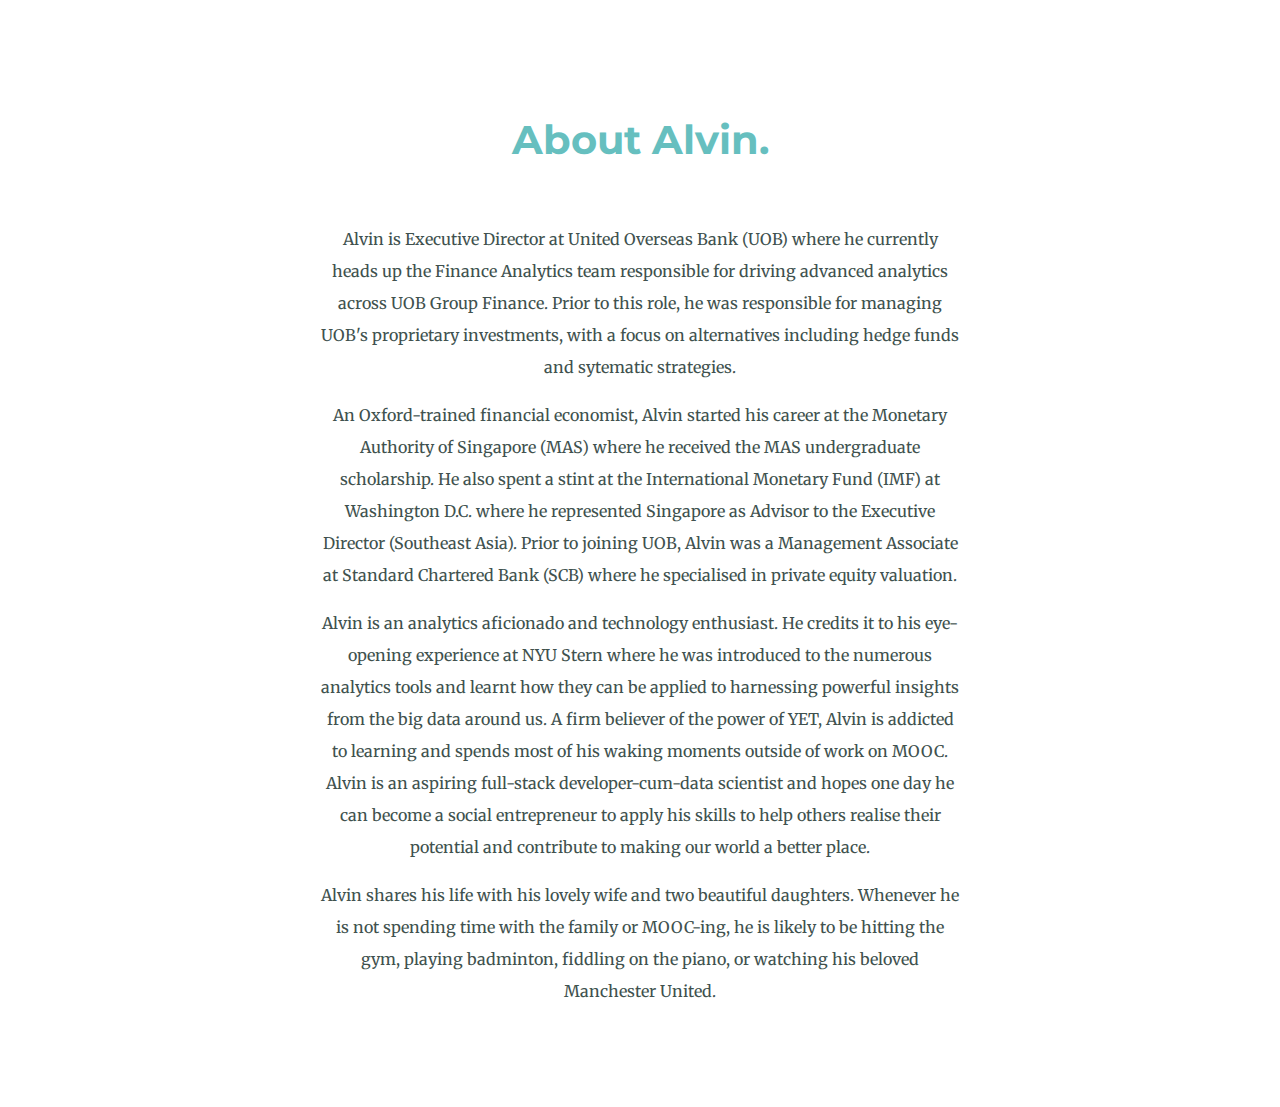
<file: about_me.html>
<!DOCTYPE html>
<html lang="en" dir="ltr">
  <head>
    <meta charset="utf-8">
    <title>About Alvin</title>
    <link rel="stylesheet" href="css/styles.css">
    <link rel="icon" href="favicon.ico">
    <link href="https://fonts.googleapis.com/css2?family=Merriweather&family=Montserrat&family=Sacramento&display=swap" rel="stylesheet">
  </head>

  <body>
    <div class="about-me">
      <h2>About Alvin.</h2>
      <p> Alvin is Executive Director at United Overseas Bank (UOB) where he currently heads up the Finance Analytics team responsible for driving advanced analytics across UOB Group Finance.
        Prior to this role, he was responsible for managing UOB's proprietary investments, with a focus on alternatives including hedge funds and sytematic strategies.  </p>
      <p>An Oxford-trained financial economist, Alvin started his career at the Monetary Authority of Singapore (MAS) where he received the MAS undergraduate scholarship.
        He also spent a stint at the International Monetary Fund (IMF) at Washington D.C. where he represented Singapore as Advisor to the Executive Director (Southeast Asia).
        Prior to joining UOB, Alvin was a Management Associate at Standard Chartered Bank (SCB) where he specialised in private equity valuation. </p>
      <p>Alvin is an analytics aficionado and technology enthusiast.
        He credits it to his eye-opening experience at NYU Stern where he was introduced to the numerous analytics tools and learnt how they can be applied to harnessing powerful insights from the big data around us.
        A firm believer of the power of YET, Alvin is addicted to learning and spends most of his waking moments outside of work on MOOC.
        Alvin is an aspiring full-stack developer-cum-data scientist and hopes one day he can become a social entrepreneur to apply his skills to help others realise their potential and contribute to making our world a better place.</p>
      <p>Alvin shares his life with his lovely wife and two beautiful daughters.
        Whenever he is not spending time with the family or MOOC-ing, he is likely to be hitting the gym, playing badminton, fiddling on the piano, or watching his beloved Manchester United. </p>
    </div>
  </body>

</html>
</file>
<file: css/styles.css>
body {
  color: #40514E;
  font-family: 'Merriweather', serif;
  margin: 0;
  text-align: center;

}

h1 {
  color: #66BFBF;
  font-family: 'Sacramento', cursive;
  font-size: 5.625rem; /* 100% = 1rem = 16px */
  margin: 50px auto 0 auto;
}

h2 {
  color: #66BFBF;
  font-family: 'Montserrat', sans-serif;
  font-size: 2.5rem;
  padding-bottom: 10px;
}

h3 {
    color: #11999E;
    font-family: 'Montserrat', sans-serif;
}

h4 {
    color: #11999E;
    font-family: 'Montserrat', sans-serif;
}

hr {
  border: dotted #EAF6F6 6px;
  border-bottom: none;
  width: 4%;
  margin: 100px auto;
}

a {
  color: #11999E;
  font-family: 'Montserrat', sans-serif;
  margin: 10px 20px;
  text-decoration: none;
}

a:hover {
  color: #EAF6F6;
}

.copyright {
  color: #EAF6F6;
  font-size: 0.75rem;
  padding: 20px 0;
}


/* CLASSES */

/* Containers */
.container-top {
  background-color: #E0EBE8;
  position: relative;
  padding-top: 100px;
}

.container-middle {
  margin: 100px 0 0 0;
}

.container-bottom {
  background-color: #66BFBF;
  padding: 50px 0 30px;
}

.profile-row {
  line-height: 2;
  margin: 100px auto 100px auto;
  width: 50%;
}

.about-me {
  line-height: 2;
  margin: 100px auto 100px auto;
  width: 50%;
}


.skill-row {
  line-height: 2;
  margin: 25px auto 25px auto;
  text-align: left;
  width: 50%;
}

/* Images */
.img-top-cloud {
  position: absolute;
  top: 100px;
  right: 350px;
}

.img-bottom-cloud {
  position: absolute;
  top: 250px;
  left: 350px;
}

.img-profile {
  width: 15%;
}

.img-tech-stack {
    float: left;
    margin-right: 30px;
    width: 60%;

}

.table-left-cell {
  width: 10%;
  padding: 10px 0 10px 0;
}

.table-right-cell {
  width: 30%;
}

.btn {
   background: #11CDD4;
   background-image: -webkit-linear-gradient(top, #11CDD4, #11999E);
   background-image: -moz-linear-gradient(top, #11CDD4, #11999E);
   background-image: -ms-linear-gradient(top, #11CDD4, #11999E);
   background-image: -o-linear-gradient(top, #11CDD4, #11999E);
   background-image: linear-gradient(to bottom, #11CDD4, #11999E);
   -webkit-border-radius: 8px;
   -moz-border-radius: 8px;
   border-radius: 8px;
   color: #FFFFFF;
   font-family: 'Montserrat', sans-serif;
   font-size: 20px;
   font-weight: 100;
   padding: 18px;
   text-shadow: 1px 1px 20px #000000;
   border: solid #EAF6F6 1px;
   text-decoration: none;
   display: inline-block;
   cursor: pointer;
   text-align: center;
   margin: 15px auto 50px;
}

.btn:hover {
   border: solid #337FED 1px;
   background: #30E3CB;
   background-image: -webkit-linear-gradient(top, #30E3CB, #11999E);
   background-image: -moz-linear-gradient(top, #30E3CB, #11999E);
   background-image: -ms-linear-gradient(top, #30E3CB, #11999E);
   background-image: -o-linear-gradient(top, #30E3CB, #11999E);
   background-image: linear-gradient(to bottom, #30E3CB, #11999E);
   -webkit-border-radius: 8px;
   -moz-border-radius: 8px;
   border-radius: 8px;
   text-decoration: none;
}

/* IDs */

#header {
  color: #66BFBF;
  font-size: 1.5rem;
  font-weight: normal;
}
</file>
